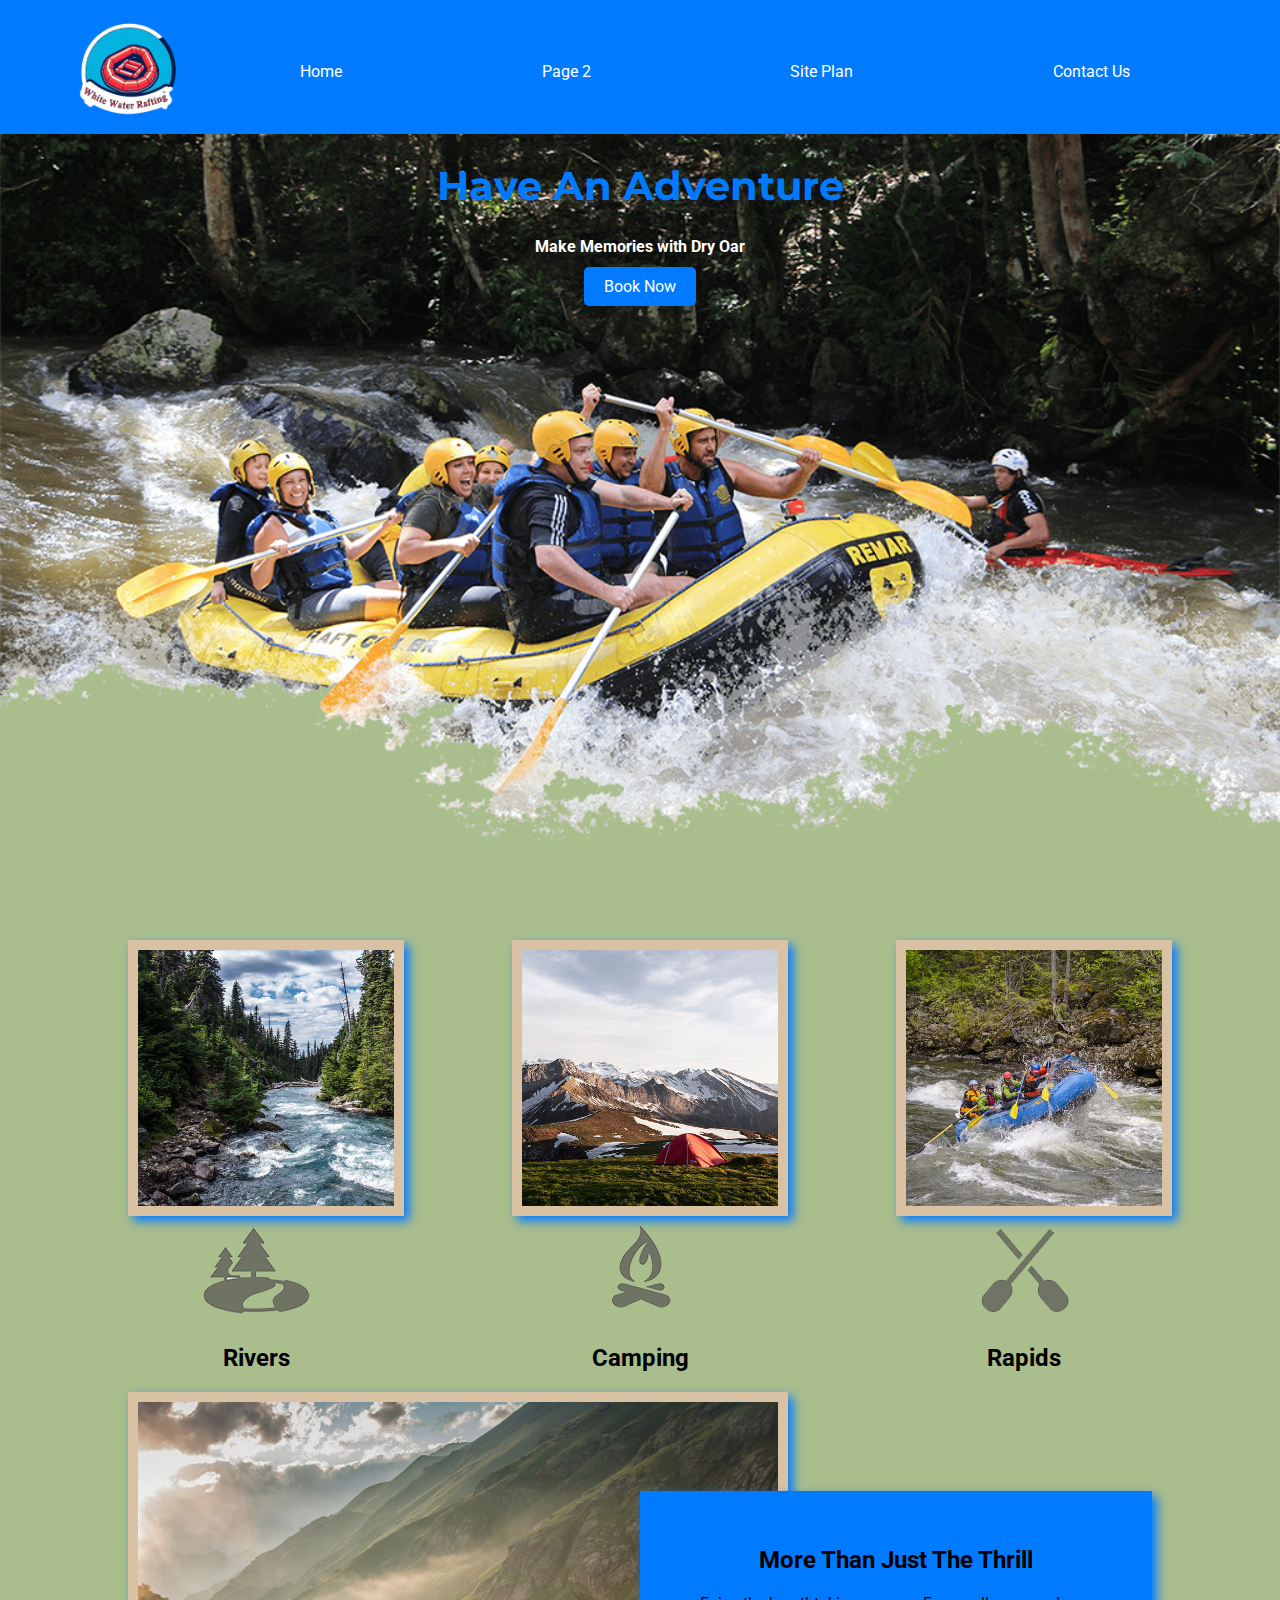
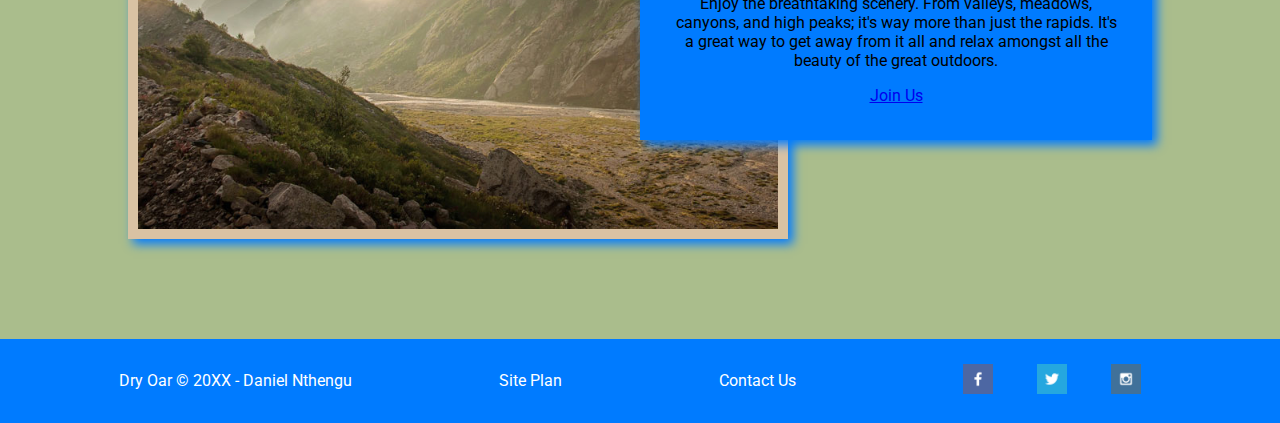
<file: wwr/index.html>
<!DOCTYPE html>
<html lang="en">
<head>
    <meta charset="UTF-8">
    <meta name="viewport" content="width=device-width, initial-scale=1.0">
    <title>Dry Oar - Adventure Awaits</title>
    
    <!-- Linking CSS -->
    <link rel="stylesheet" href="css/styles.css">
    
    <!-- Linking Google Fonts for Typography -->
    <link rel="stylesheet" href="https://fonts.googleapis.com/css2?family=Montserrat:wght@700&family=Roboto:wght@400&display=swap">
    
    <!-- Linking Font Awesome (for icon usage, if needed) -->
    <link rel="stylesheet" href="https://cdnjs.cloudflare.com/ajax/libs/font-awesome/6.0.0-beta3/css/all.min.css">
</head>
<body>
    <header>
        <a id="logo_link" href="index.html">
            <img class="logo" src="images/logo7.png" alt="Dry Oar Logo">
        </a>
        <nav>
            <a href="index.html">Home</a>
            <a href="#">Page 2</a>
            <a href="https://nthengu1.github.io/dannybo-White-Water-Rafting-/site-plan-rafting.html">Site Plan</a>
            <a href="contact.html">Contact Us</a>
        </nav>
    </header>

    <div id="hero">
        <div id="hero-box">
            <img id="hero-img" src="images/hero.png" alt="Group of people enjoying white water rafting on a river">
        </div>
        <section id="hero-msg">
            <h1 class="home-title">Have An Adventure</h1>
            <h4>Make Memories with Dry Oar</h4>
            <div class="button-box">
                <a class="book" href="rates.html">Book Now</a>
            </div>
        </section>
    </div>

    <main class="home-grid">
        <section class="rivers-card">
            <img class="card-img" src="images/rivers.jpg" alt="river flowing through forest">
            <img class="icon" src="images/icon/river_icon.png" alt="River Icon">
            <h2>Rivers</h2>
        </section>
        <section class="camping-card">
            <img class="card-img" src="images/camping.jpg" alt="camping tent set up in the mountains">
            <img class="icon" src="images/icon/fire_icon.png" alt="Campfire Icon">
            <h2>Camping</h2>
        </section>
        <section class="rapids-card">
            <img class="card-img" src="images/rapids.jpg" alt="Rafting boat navigating through rapids">
            <img class="icon" src="images/icon/oars.png" alt="Oars Icon">
            <h2>Rapids</h2>
        </section>
        <div id="background"></div>
        <img class="mountains" src="images/hero8.jpg" alt="Misty mountains in the distance">
        <section class="msg">
            <h2>More Than Just The Thrill</h2>
            <p>Enjoy the breathtaking scenery. From valleys, meadows, canyons, and high peaks; it's way more than just the rapids. It's a great way to get away from it all and relax amongst all the beauty of the great outdoors.</p>
            <a class="join" href="rivers.html">Join Us</a>
        </section>
    </main>

    <footer>
        <p>Dry Oar © 20XX - Daniel Nthengu</p>
        <p><a href="https://nthengu1.github.io/dannybo-White-Water-Rafting-/site-plan-rafting.html">Site Plan</a></p>
        <p><a href="contactus.html">Contact Us</a></p>
        <div class="social">
            <a href="https://facebook.com" target="_blank">
                <img src="images/icon/facebook.png" alt="Facebook icon">
            </a>
            <a href="https://twitter.com" target="_blank">
                <img src="images/icon/twitter.png" alt="Twitter icon">
            </a>
            <a href="https://instagram.com" target="_blank">
                <img src="images/icon/instagram.png" alt="Instagram icon">
            </a>
        </div>
    </footer>
</body>
</html>
</file>
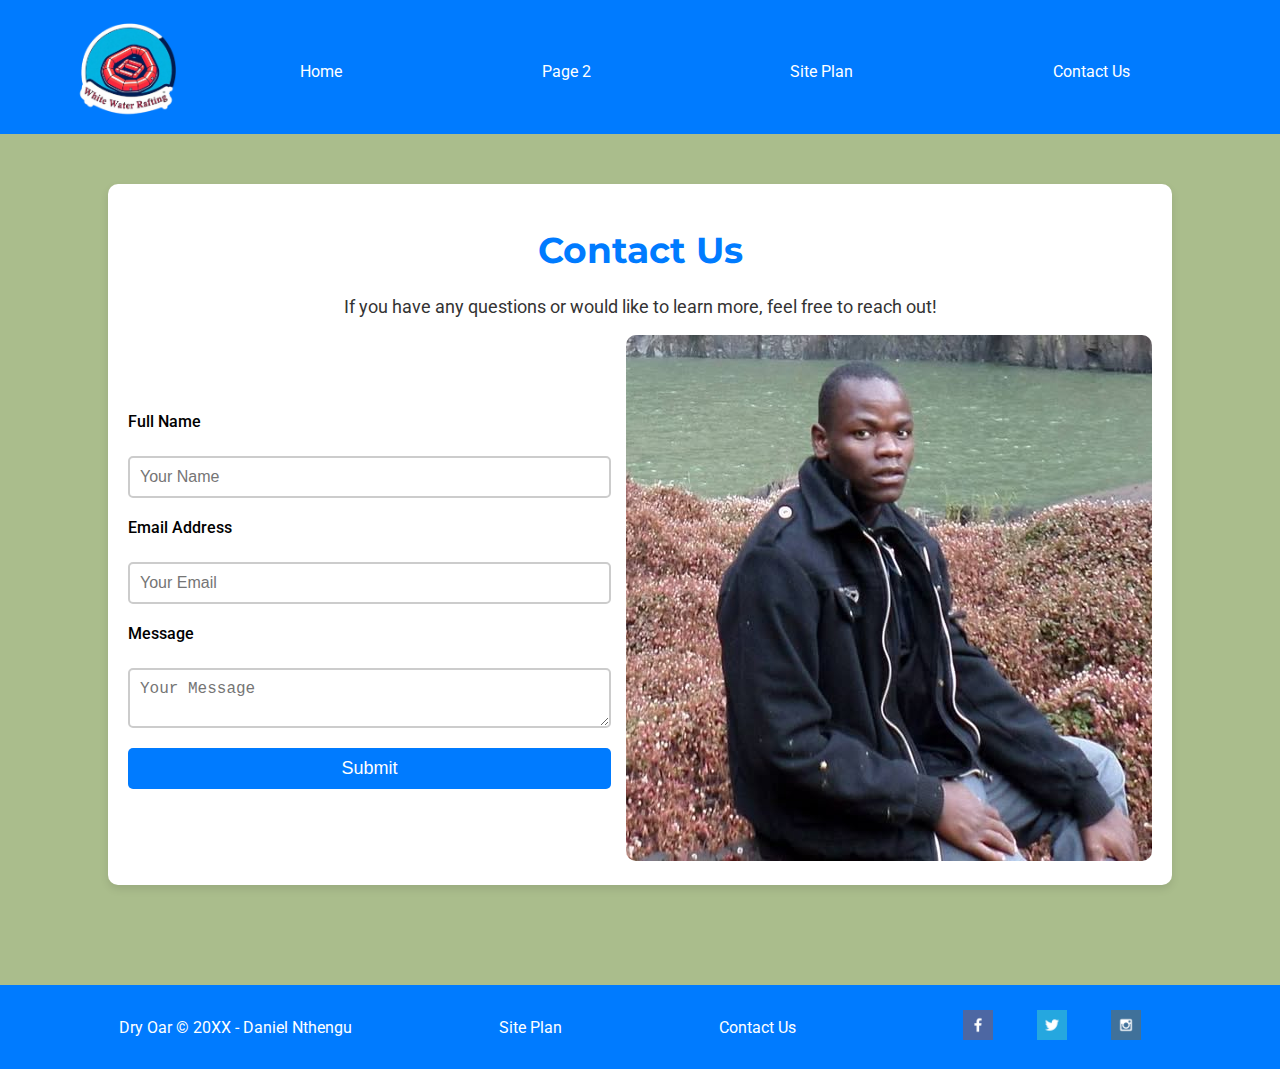
<file: wwr/contact.html>
<!DOCTYPE html>
<html lang="en">
<head>
    <meta charset="UTF-8">
    <meta name="viewport" content="width=device-width, initial-scale=1.0">
    <title>Contact Us - Dry Oar</title>

    <!-- Linking CSS -->
    <link rel="stylesheet" href="css/styles.css">
    

    <!-- Linking Google Fonts for Typography -->
    <link rel="stylesheet" href="https://fonts.googleapis.com/css2?family=Montserrat:wght@700&family=Roboto:wght@400&display=swap">

    <!-- Linking Font Awesome (for icon usage, if needed) -->
    <link rel="stylesheet" href="https://cdnjs.cloudflare.com/ajax/libs/font-awesome/6.0.0-beta3/css/all.min.css">
</head>
<body>
    <header>
        <a id="logo_link" href="index.html">
            <img class="logo" src="images/logo7.png" alt="Dry Oar Logo">
        </a>
        <nav>
            <a href="index.html">Home</a>
            <a href="#">Page 2</a>
            <a href="https://nthengu1.github.io/dannybo-White-Water-Rafting-/site-plan-rafting.html">Site Plan</a>
            <a href="contactus.html">Contact Us</a>
        </nav>
    </header>

    <div id="contact-section">
        <h1>Contact Us</h1>
        <p>If you have any questions or would like to learn more, feel free to reach out!</p>

        <!-- Contact Container: Form and Image -->
        <div class="contact-container">
            <!-- Contact Form -->
            <form action="submit_form.php" method="POST">
                <label for="name">Full Name</label>
                <input type="text" id="name" name="name" required placeholder="Your Name">

                <label for="email">Email Address</label>
                <input type="email" id="email" name="email" required placeholder="Your Email">

                <label for="message">Message</label>
                <textarea id="message" name="message" required placeholder="Your Message"></textarea>

                <button type="submit" class="submit-btn">Submit</button>
            </form>

            <!-- Image -->
            <div class="contact-image">
                <img src="images/boy.jpg" alt="Contact Image">
            </div>
        </div>
    </div>

    <footer>
        <p>Dry Oar © 20XX - Daniel Nthengu</p>
        <p><a href="https://nthengu1.github.io/dannybo-White-Water-Rafting-/site-plan-rafting.html">Site Plan</a></p>
        <p><a href="contactus.html">Contact Us</a></p>
        <div class="social">
            <a href="https://facebook.com" target="_blank">
                <img src="images/icon/facebook.png" alt="Facebook icon">
            </a>
            <a href="https://twitter.com" target="_blank">
                <img src="images/icon/twitter.png" alt="Twitter icon">
            </a>
            <a href="https://instagram.com" target="_blank">
                <img src="images/icon/instagram.png" alt="Instagram icon">
            </a>
        </div>
    </footer>
</body>
</html>
</file>
<file: wwr/css/styles.css>
/* Importing Google Fonts for Typography */
@import url('https://fonts.googleapis.com/css2?family=Montserrat:wght@700&family=Roboto:wght@400&display=swap');

/* Global Styles */
body {
    font-family: 'Roboto', sans-serif;
    margin: 0;
    padding: 0;
    background-color: #aabd8c; /* Neutral Background */
}

/* Header Section */
header {
    display: grid;
    grid-template-columns: 150px auto;
    padding: 10px 50px;
    background-color: #007BFF; /* Primary Color (Bright Blue) */
}

header a {
    color: white;
    text-decoration: none;
    transition: color 0.3s ease;
}

nav {
    display: flex;
    justify-content: space-around;
    align-items: center;
    margin-top: 10px;
}

#logo_link {
    padding-top: 5px;
    justify-self: center;
    align-self: center;
}

#logo_link img {
    width: 120px;
}

/* Navigation Hover Effect */
nav a:hover {
    color: #E7C24F; /* Secondary Color on hover */
    text-decoration: underline; /* Optional: Underline on hover */
}

/* Hero Section */
#hero {
    display: grid;
    grid-template-columns: 1fr 3fr 1fr;
    margin-top: -100px;
}

#hero-box {
    grid-column: 1/4;
    grid-row: 1/3;
    z-index: -1;
}

#hero-msg {
    grid-column: 2/3;
    grid-row: 1/2;
    margin-top: 100px;
    text-align: center;
}

#hero-img {
    width: 100%;
}

#hero-msg h4 {
    color: white;
}

#hero-msg .home-title {
    font-family: 'Montserrat', sans-serif;
    font-size: 40px;
    color: #007BFF; /* Primary Color */
}

.button-box a {
    padding: 10px 20px;
    background-color: #007BFF; /* Primary Color */
    color: white;
    text-decoration: none;
    border-radius: 5px;
    transition: background-color 0.3s ease;
}

.button-box a:hover {
    background-color: #E7C24F; /* Secondary Color */
}

/* Main Section */
.home-grid {
    display: grid;
    grid-template-columns: repeat(10, 1fr);
    margin: 50px 0;
}

.card-img, .mountains {
    width: 100%;
    border: 10px solid #d9c2a3;
    box-shadow: 5px 5px 10px #007BFF; /* Primary Color */
    transition: transform 0.5s ease;
}

.card-img:hover {
    opacity: 0.6;
    transform: scale(1.1);
}

.rivers-card, .camping-card, .rapids-card {
    text-align: center;
}

.rivers-card {
    grid-column: 2/4;
    grid-row: 2/3;
}

.camping-card {
    grid-column: 5/7;
    grid-row: 2/3;
}

.rapids-card {
    grid-column: 8/10;
    grid-row: 2/3;
}

#background {
    grid-column: 1/11;
    grid-row: 4/9;
}

.mountains {
    grid-column: 2/7;
    grid-row: 5/8;
}

.msg {
    grid-column: 6/10;
    grid-row: 6/7;
    background-color: #007BFF; /* Primary Color */
    padding: 35px;
    text-align: center;
    box-shadow: 5px 5px 10px #007BFF; /* Primary Color */
}

/* Contact Us Page */
#contact-section {
    margin: 50px auto;
    padding: 20px;
    width: 80%;
    background-color: #fff;
    border-radius: 10px;
    box-shadow: 0 4px 8px rgba(0, 0, 0, 0.1);
}

#contact-section h1 {
    font-family: 'Montserrat', sans-serif;
    font-size: 36px;
    color: #007BFF;
    text-align: center;
}

#contact-section p {
    text-align: center;
    color: #333;
    font-size: 18px;
}

.contact-container {
    display: flex;
    justify-content: space-between;
    gap: 15px; /* Decreased gap to bring the form and image closer */
    align-items: center;
    flex-wrap: wrap;
}

form {
    display: flex;
    flex-direction: column;
    gap: 20px;
    max-width: 500px;
    margin: 0 auto;
    flex: 1;
}

form label {
    font-size: 16px;
    font-weight: 500;
}

form input, form textarea {
    padding: 10px;
    font-size: 16px;
    border: 2px solid #ccc;
    border-radius: 5px;
    margin-top: 5px;
}

form input:focus, form textarea:focus {
    border-color: #007BFF;
}

form button.submit-btn {
    padding: 10px 20px;
    background-color: #007BFF;
    color: white;
    border: none;
    border-radius: 5px;
    font-size: 18px;
    cursor: pointer;
    transition: background-color 0.3s;
}

form button.submit-btn:hover {
    background-color: #E7C24F;
}

/* Image Styling */
.contact-image img {
    max-width: 100%;
    height: auto;
    border-radius: 10px;
}

/* Footer Section */
footer {
    background-color: #007BFF; /* Primary Color */
    padding: 25px 50px;
    display: flex;
    justify-content: space-around;
    align-items: center;
    margin-top: 100px;
}

footer p {
    color: white;
    margin: 0;
}

footer a {
    color: white;
    text-decoration: none;
    padding: 5px 10px;
    transition: color 0.3s ease;
}

footer a:hover {
    color: #E7C24F; /* Secondary Color */
}

.social a img {
    width: 30px; /* Ensure all icons are the same size */
    height: 30px; /* Ensure all icons are the same size */
    margin: 0 10px; /* Spacing between icons */
    transition: transform 0.3s ease, filter 0.3s ease; /* Smooth hover effects */
}

.social a img:hover {
    transform: scale(1.1); /* Slightly enlarge icon on hover */
    filter: brightness(1.2); /* Brighten icon on hover */
}

/* Media Queries for Mobile Responsiveness */
@media screen and (max-width: 900px) {
    #hero, .home-grid {
        display: block;
        height: auto;
    }

    nav, footer {
        flex-direction: column;
    }

    nav a {
        display: block;
        padding: 15px;
    }

    #hero {
        margin-top: 0;
    }

    #hero-msg {
        margin-top: 0;
    }

    #hero-msg h4 {
        display: none;
    }

    #hero-msg h1 {
        color: #007BFF; /* Primary Color */
    }

    .home-title {
        font-family: 'Montserrat', sans-serif;
        font-size: 25px;
        color: #007BFF; /* Primary Color */
    }

    .rivers-card, .camping-card, .rapids-card {
        margin: 50px auto;
        width: 60%;
    }

    #background {
        display: none;
    }

    .mountains, .msg {
        width: 80%;
        display: block;
        margin: 0 auto;
    }

    footer {
        margin-top: 25px;
    }
}

@media screen and (max-width: 768px) {
    #contact-section {
        width: 90%;
    }

    .contact-container {
        flex-direction: column;
        align-items: center;
    }

    form {
        width: 100%;
    }

    footer {
        flex-direction: column;
        text-align: center;
    }

    .social a img {
        width: 25px;
        height: 25px;
        margin: 10px 5px;
    }
}
</file>
